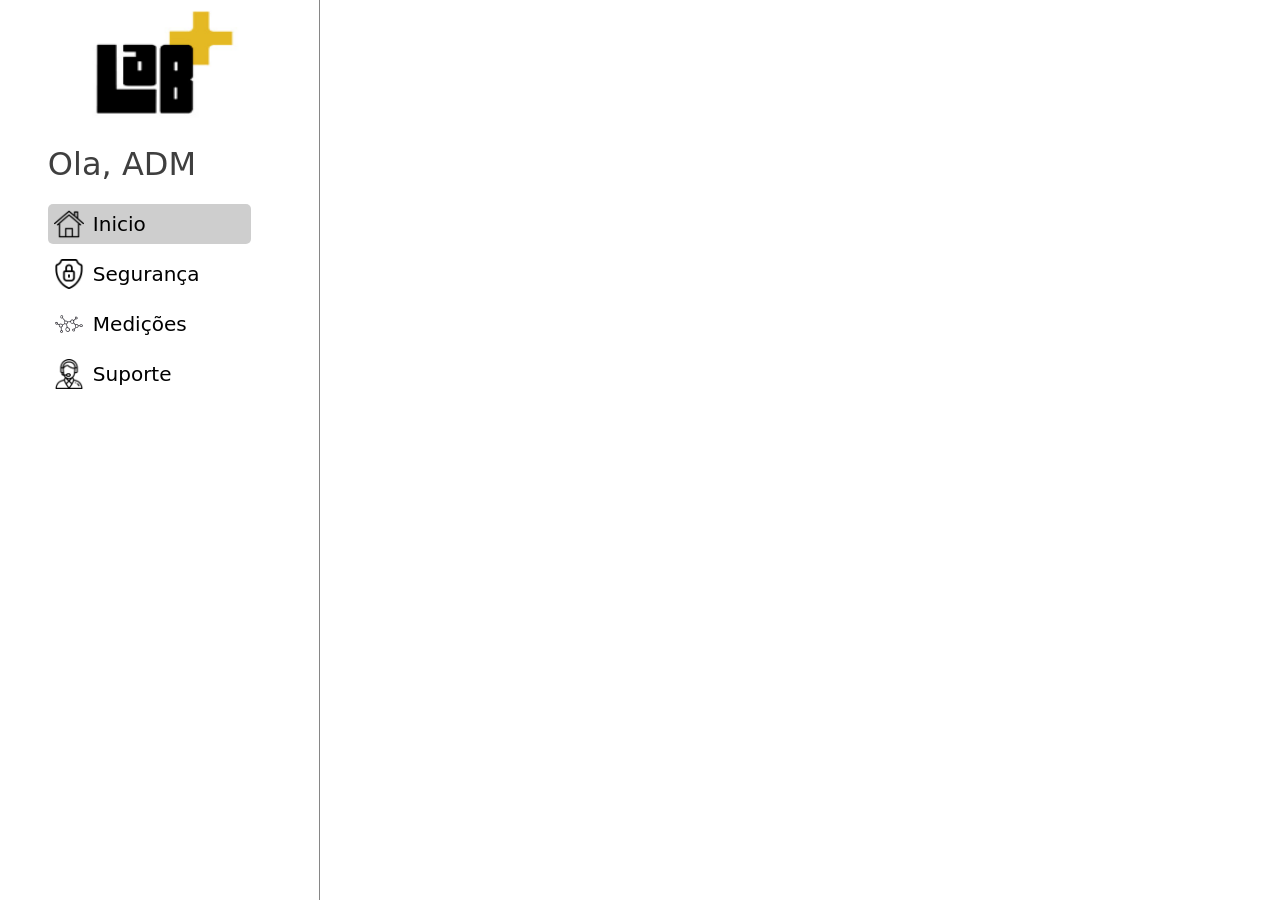
<file: LBM/tmps/index.html>
<!DOCTYPE html>
<html lang="en">
    <head>
        <meta charset="UTF-8">
        <meta name="viewport" content="width=device-width, initial-scale=1.0">
        <title>Lab+</title>
        <link rel="stylesheet" href="../static/css/index.css">
        <link rel="stylesheet" href="../static/css/bootstrap.min.css">
    </head>
    <body>
        <main class="d-flex flex-column flex-md-row">
            <div id="esquerda" class="d-flex flex-row flex-md-column">
                <img src="../static/imgs/Capturar.PNG" alt="" id="logo">
                <p class="d-none d-md-flex" id="saudacao">Ola, ADM</p>
                
                <div id="nav" class="d-flex flex-row flex-md-column">
                    <button id="inicio_lnk" > <img src="../static/imgs/home.png"> <txt class="d-none d-md-flex">Inicio</txt> </button>
                    <button id="seguranca_lnk"> <img src="../static/imgs/seguranca.png"> <txt class="d-none d-md-flex">Segurança</txt> </button>
                    <button id="medicoes_lnk"> <img src="../static/imgs/medicoes.png"> <txt class="d-none d-md-flex">Medições</txt> </button>
                    <button id="suporte_lnk"> <img src="../static/imgs/suporte.png"> <txt class="d-none d-md-flex">Suporte</txt> </button>
                </div>
            </div>
            <div id="direita">
                <!-- conteudo -->
                
                <!-- conteudo -->
        </main>
    </body>
    <script src="../static/js/config.js"></script>
    <script src="../static/js/nav.js"></script>
    <script src="../static/js/index.js"></script>
</html>
</file>
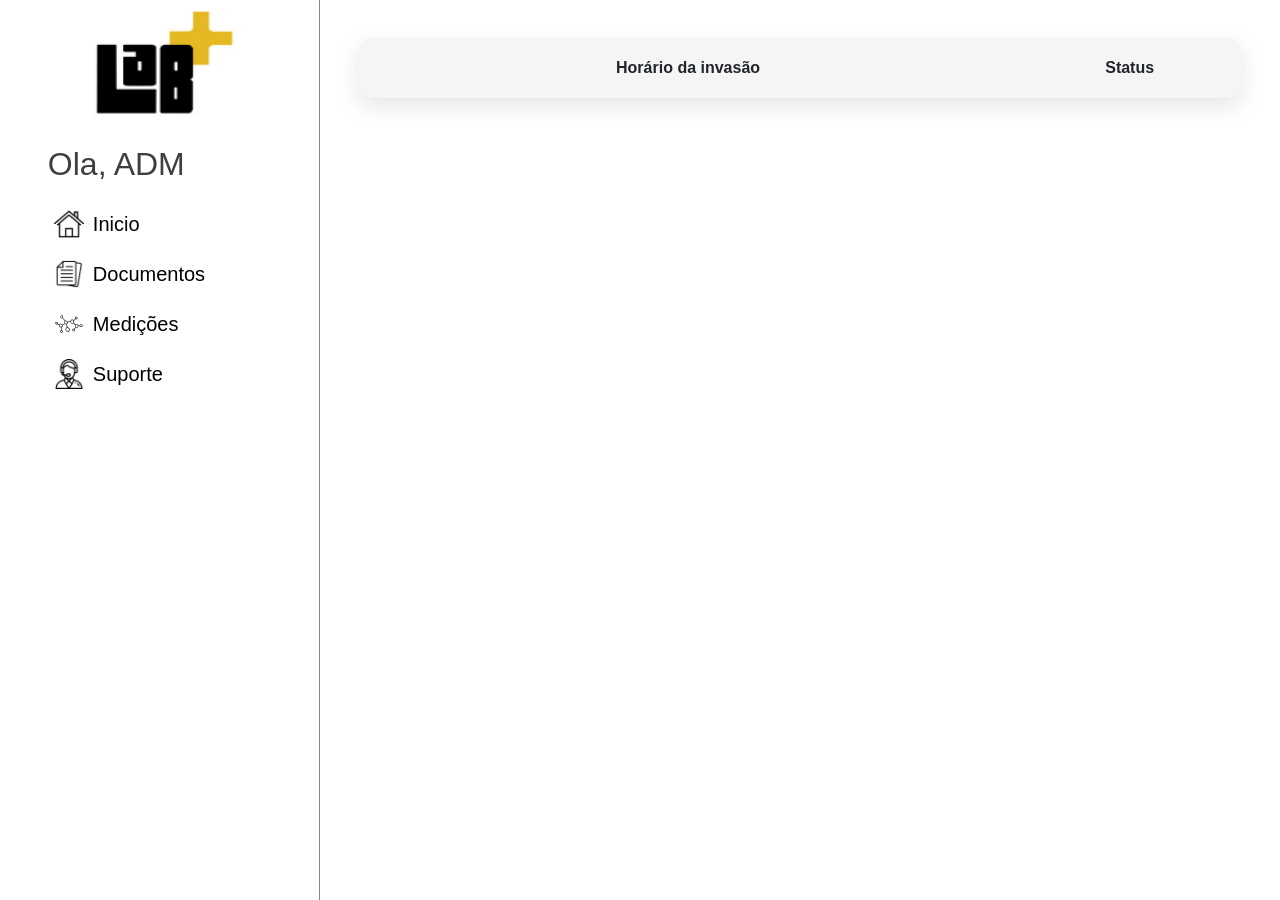
<file: LBM/tmps/invasao.html>
<!DOCTYPE html>
<html lang="en">
    <head>
        <meta charset="UTF-8">
        <meta name="viewport" content="width=device-width, initial-scale=1.0">
        <title>Lab+</title>
        <link rel="stylesheet" href="../static/css/index.css">
        <link rel="stylesheet" href="../static/css/bootstrap.min.css">
        <link rel="stylesheet" href="../static/css/tabela.css">
    </head>
    <body>
        <main class="d-flex flex-column flex-md-row">
            <div id="esquerda" class="d-flex flex-row flex-md-column">
                <img src="../static/imgs/Capturar.PNG" alt="" id="logo">
                <p class="d-none d-md-flex" id="saudacao">Ola, ADM</p>
                
                <div id="nav" class="d-flex flex-row flex-md-column">
                    <button id="inicio_lnk" > <img src="../static/imgs/home.png"> <txt class="d-none d-md-flex">Inicio</txt> </button>
                    <button id="documentos_lnk"> <img src="../static/imgs/doc.png"> <txt class="d-none d-md-flex">Documentos</txt> </button>
                    <button id="medicoes_lnk"> <img src="../static/imgs/medicoes.png"> <txt class="d-none d-md-flex">Medições</txt> </button>
                    <button id="suporte_lnk"> <img src="../static/imgs/suporte.png"> <txt class="d-none d-md-flex">Suporte</txt> </button>
                </div>
            </div>
            <div id="direita">
                <table>
                    <thead>
                        <tr>
                            <th>Horário da invasão</th>
                            <th>Status</th>
                        </tr>
                    </thead>
                    <tbody id="tabela">
                    </tbody>
                </table>
            </div>
        </main>
    </body>
    <script src="../static/js/config.js"></script>
    <script src="../static/js/nav.js"></script>
    <script src="../static/js/chart.js"></script>
    <script src="../static/js/tabela.js"></script>
</html>
</file>
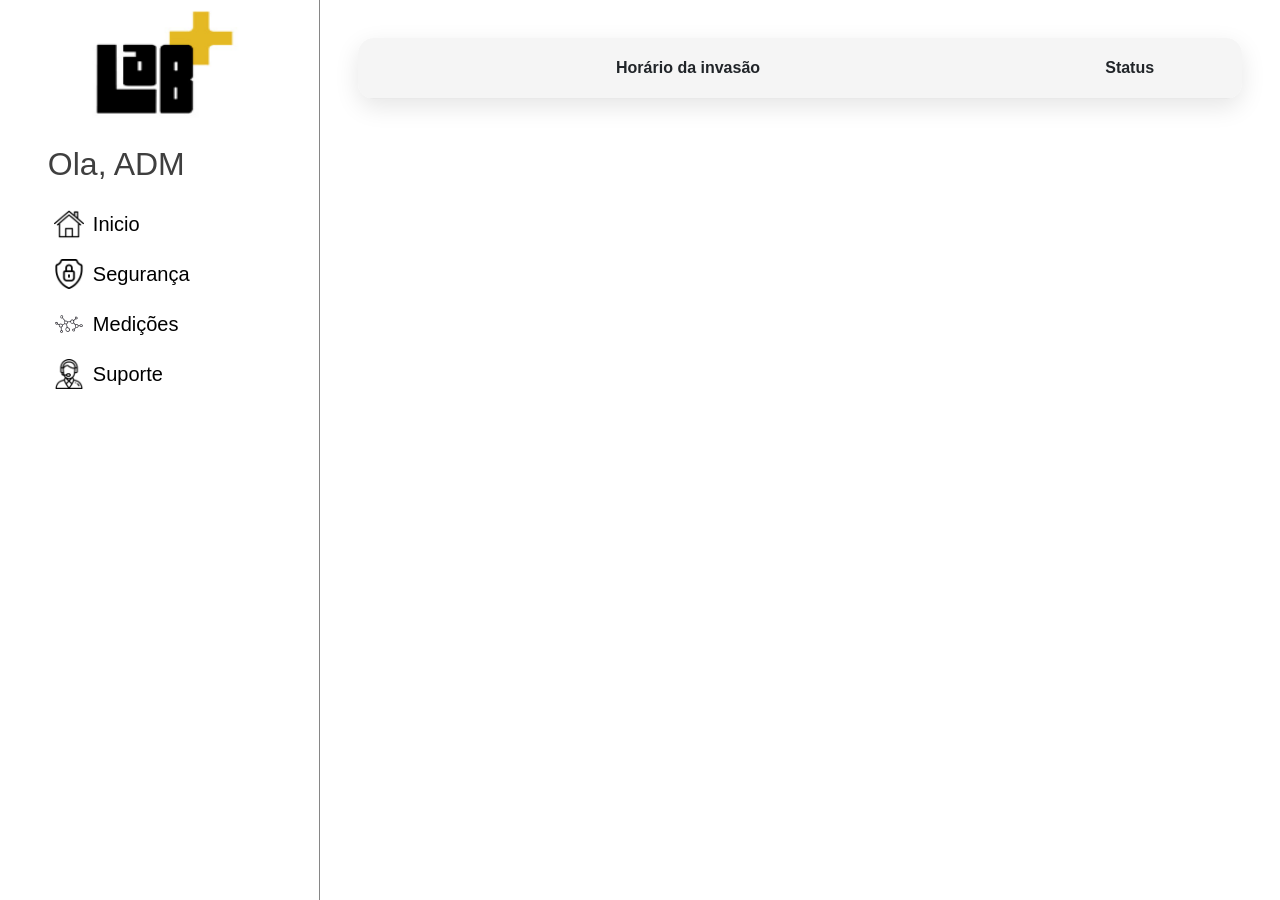
<file: LBM/tmps/seguranca.html>
<!DOCTYPE html>
<html lang="en">
    <head>
        <meta charset="UTF-8">
        <meta name="viewport" content="width=device-width, initial-scale=1.0">
        <title>Lab+</title>
        <link rel="stylesheet" href="../static/css/index.css">
        <link rel="stylesheet" href="../static/css/bootstrap.min.css">
        <link rel="stylesheet" href="../static/css/tabela.css">
    </head>
    <body>
        <main class="d-flex flex-column flex-md-row">
            <div id="esquerda" class="d-flex flex-row flex-md-column">
                <img src="../static/imgs/Capturar.PNG" alt="" id="logo">
                <p class="d-none d-md-flex" id="saudacao">Ola, ADM</p>
                
                <div id="nav" class="d-flex flex-row flex-md-column">
                    <button id="inicio_lnk" > <img src="../static/imgs/home.png"> <txt class="d-none d-md-flex">Inicio</txt> </button>
                    <button id="seguranca_lnk"> <img src="../static/imgs/seguranca.png"> <txt class="d-none d-md-flex">Segurança</txt> </button>
                    <button id="medicoes_lnk"> <img src="../static/imgs/medicoes.png"> <txt class="d-none d-md-flex">Medições</txt> </button>
                    <button id="suporte_lnk"> <img src="../static/imgs/suporte.png"> <txt class="d-none d-md-flex">Suporte</txt> </button>
                </div>
            </div>
            <div id="direita">
                <table>
                    <thead>
                        <tr>
                            <th>Horário da invasão</th>
                            <th>Status</th>
                        </tr>
                    </thead>
                    <tbody id="tabela">
                    </tbody>
                </table>
            </div>
        </main>
    </body>
    <script src="../static/js/config.js"></script>
    <script src="../static/js/nav.js"></script>
    <script src="../static/js/chart.js"></script>
    <script src="../static/js/tabela.js"></script>
</html>
</file>
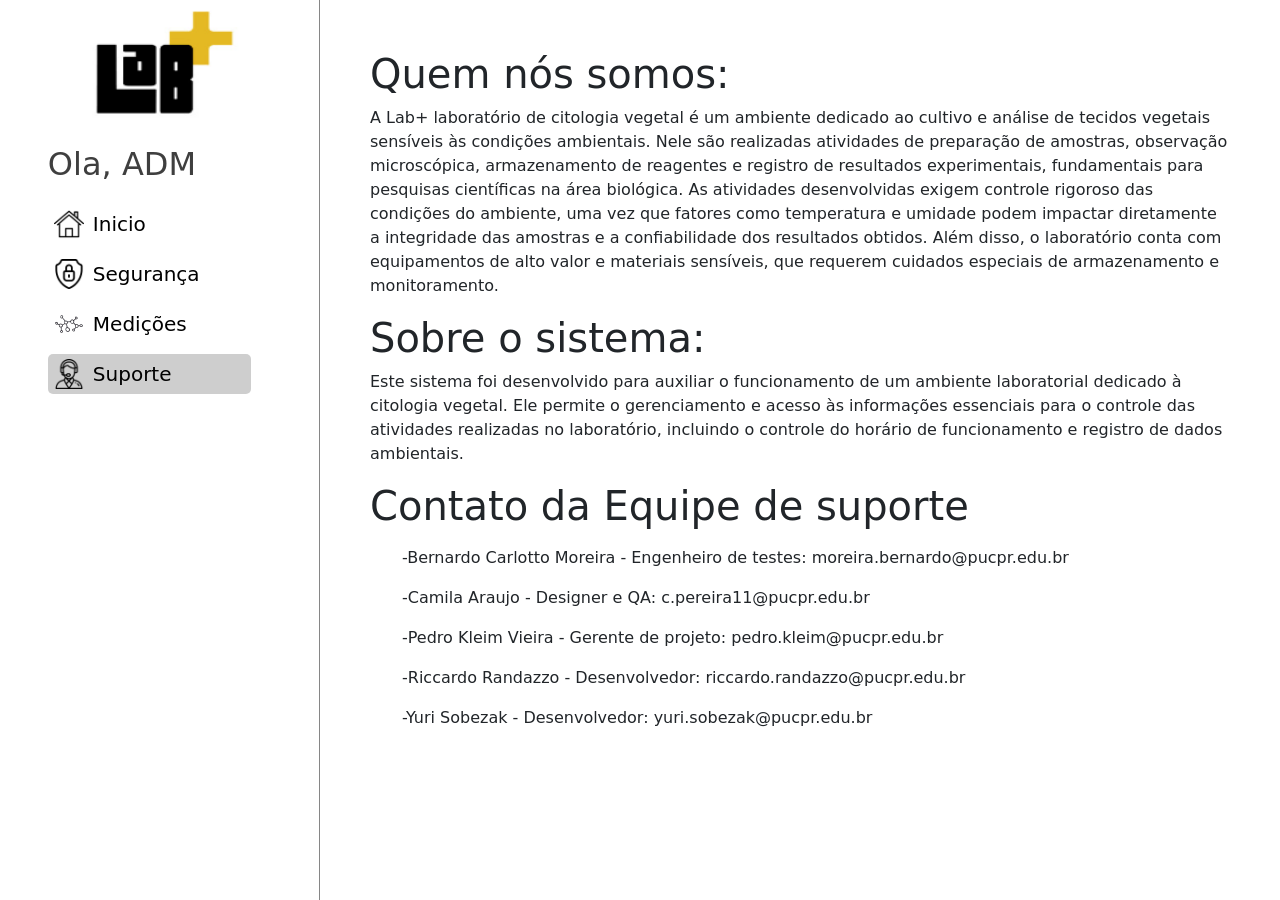
<file: LBM/tmps/suporte.html>
<!DOCTYPE html>
<html lang="en">
    <head>
        <meta charset="UTF-8">
        <meta name="viewport" content="width=device-width, initial-scale=1.0">
        <title>Lab+</title>
        <link rel="stylesheet" href="../static/css/index.css">
        <link rel="stylesheet" href="../static/css/bootstrap.min.css">
    </head>
    <body>
        <main class="d-flex flex-column flex-md-row">
            <div id="esquerda" class="d-flex flex-row flex-md-column">
                <img src="../static/imgs/Capturar.PNG" alt="" id="logo">
                <p class="d-none d-md-flex" id="saudacao">Ola, ADM</p>
                
                <div id="nav" class="d-flex flex-row flex-md-column">
                    <button id="inicio_lnk" > <img src="../static/imgs/home.png"> <txt class="d-none d-md-flex">Inicio</txt> </button>
                    <button id="seguranca_lnk"> <img src="../static/imgs/seguranca.png"> <txt class="d-none d-md-flex">Segurança</txt> </button>
                    <button id="medicoes_lnk"> <img src="../static/imgs/medicoes.png"> <txt class="d-none d-md-flex">Medições</txt> </button>
                    <button id="suporte_lnk"> <img src="../static/imgs/suporte.png"> <txt class="d-none d-md-flex">Suporte</txt> </button>
                </div>
            </div>
            <div id="direita">
                <!-- conteudo -->
                <h1>Quem nós somos:</h1>
                <p>
                    A Lab+ laboratório de citologia vegetal é um ambiente 
                    dedicado ao cultivo e análise de tecidos vegetais sensíveis 
                    às condições ambientais. Nele são realizadas atividades de preparação 
                    de amostras, observação microscópica, armazenamento de reagentes e registro 
                    de resultados experimentais, fundamentais para pesquisas científicas na área 
                    biológica. As atividades desenvolvidas exigem controle rigoroso das condições 
                    do ambiente, uma vez que fatores como temperatura e umidade podem impactar diretamente 
                    a integridade das amostras e a confiabilidade dos resultados obtidos. Além disso, o 
                    laboratório conta com equipamentos de alto valor e materiais sensíveis, que requerem cuidados 
                    especiais de armazenamento e monitoramento.
                </p>
                <h1>Sobre o sistema:</h1>
                <p>
                    Este sistema foi desenvolvido para auxiliar o funcionamento de um ambiente laboratorial 
                    dedicado à citologia vegetal. Ele permite o gerenciamento e acesso às informações essenciais 
                    para o controle das atividades realizadas no laboratório, incluindo o controle do horário de
                    funcionamento e registro de dados ambientais.
                </p>
                <h1>Contato da Equipe de suporte</h1>
                <p>
                    <ol>-Bernardo Carlotto Moreira - Engenheiro de testes: moreira.bernardo@pucpr.edu.br</ol>
                    <ol>-Camila Araujo - Designer e QA: c.pereira11@pucpr.edu.br</ol>
                    <ol>-Pedro Kleim Vieira - Gerente de projeto: pedro.kleim@pucpr.edu.br</ol>
                    <ol>-Riccardo Randazzo - Desenvolvedor: riccardo.randazzo@pucpr.edu.br</ol>
                    <ol>-Yuri Sobezak - Desenvolvedor: yuri.sobezak@pucpr.edu.br</ol>
                </p>
                <!-- conteudo -->
        </main>
    </body>
    <script src="../static/js/config.js"></script>
    <script src="../static/js/nav.js"></script>
    <script src="../static/js/suporte.js"></script>
</html>
</file>
<file: LBM/static/css/index.css>
body{
    height: 100vh;
    width: 100vw;
    overflow-y: none;
}

main{
    height: 100%;
    width: 100%;
    display: flex;
}

#esquerda{
    border-right: 1px solid rgb(134, 134, 134);
    align-items: center;
    width: 25%;
    height: 100%;
}
#logo{
    width: 190px;
    height: 140px;
}
#saudacao{
    font-size: 32px;
    color: rgb(63, 63, 63);
    width: 100%;
    padding: 0px 0px 0px 15%;
}

#nav{
    width: 100%;
    display: flex;
    padding: 0px 0px 0px 15%;
    gap: 10px;
}
#nav button img{
    width: 30px;
    height: 30px;
}
#nav button{
    display: flex;
    align-items: center;
    border-radius: 5px;
    border: none;
    width: 75%;
    height: 40px;
    gap: 9px;
    font-size: 20px;
    transition: 0.3s ease;
    background-color: white;
}
#nav button:hover{
    background-color: rgb(206, 206, 206);
}
#nav button:focus{
    background-color: rgb(206, 206, 206);
    outline: none;
}


#direita{
    padding: 50px;
    width: 75%;
    height: 100%;
    overflow-y: auto;
}

@media (max-width:768px){
    #direita{
        width: 100%;
    }

    #esquerda{
        border-right: none;
        border-bottom: 1px solid rgb(134, 134, 134);
        width: 100%;
        height: 25%;
    }

    #nav button{
        display: flex;
        align-items: center;
        border-radius: 5px;
        border: none;
        height: 40px;
        width: 40px;
        gap: 9px;
        font-size: 20px;
        transition: 0.3s ease;
        background-color: white;
    }
}
</file>
<file: LBM/static/css/tabela.css>
body {
    margin: 0;
    font-family: Arial, sans-serif;
}

main {
    min-height: 100vh;
}

#direita {
    flex: 1;
    padding: 3%;
    overflow-x: auto;

    display: flex;
    justify-content: center;
    align-items: flex-start;
}

#direita table {
    width: 100%;
    max-width: 100%;

    background-color: #ffffff;
    border-collapse: collapse;
    border-radius: 1rem;
    overflow: hidden;

    box-shadow: 0 0.5rem 1.5rem rgba(0, 0, 0, 0.1);
}

#direita thead {
    background-color: #f5f5f5;
}

#direita th,
#direita td {
    padding: 2%;
    text-align: center;
    border-bottom: 0.1rem solid #e9e9e9;
}

#direita th {
    font-weight: 600;
}

#direita tbody tr:hover {
    background-color: #f8f9fa;
}

#direita a {
    color: #dc3545;
    text-decoration: none;
    font-weight: bold;
}

#direita a:hover {
    text-decoration: underline;
}

.verificado {
    color: #198754;
    font-weight: bold;
}

@media (max-width: 768px) {

    #direita {
        padding: 5%;
    }

    #direita th,
    #direita td {
        padding: 3%;
        font-size: 0.9rem;
    }
}
</file>
